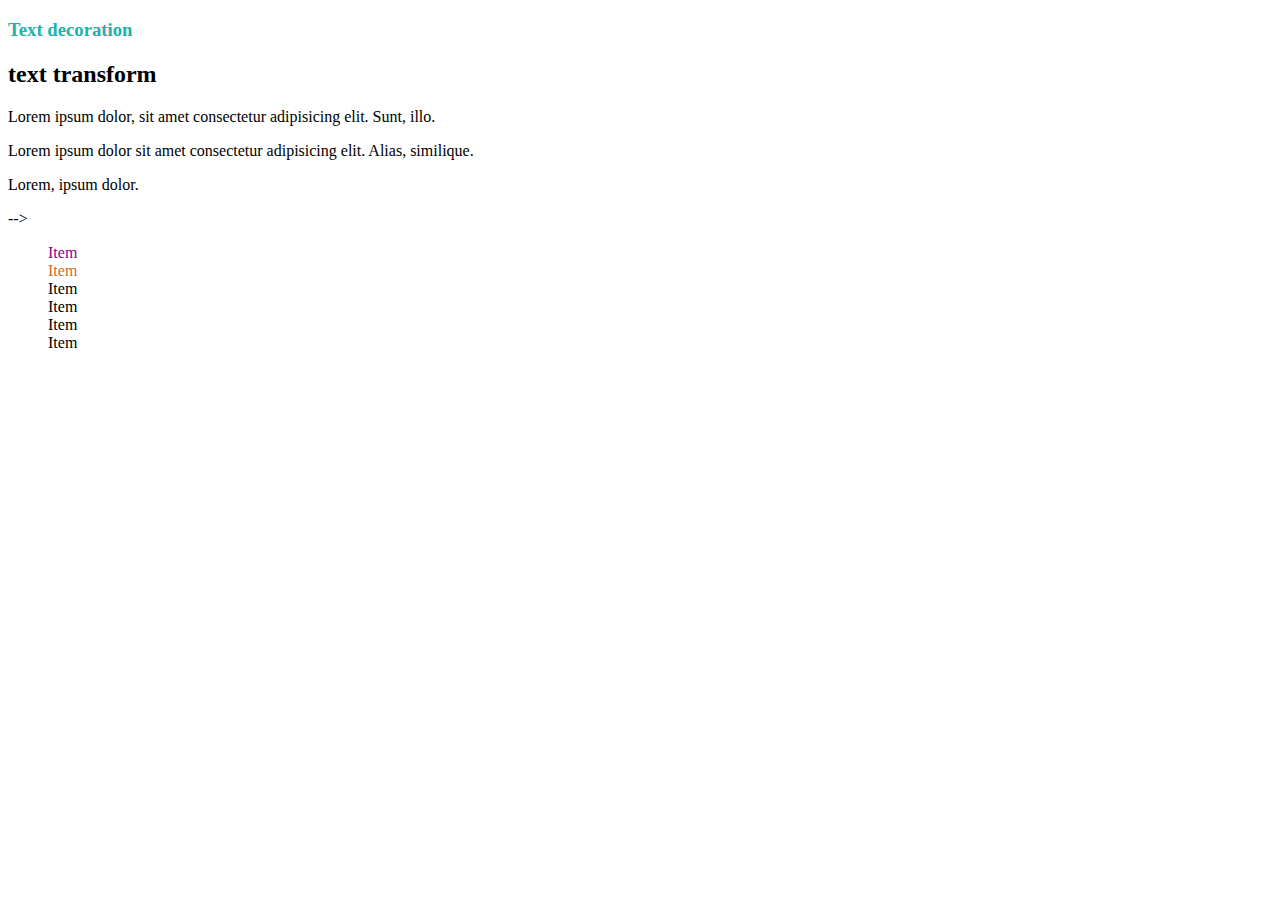
<file: index.html>
<!DOCTYPE html>
<html lang="en">
<head>
    <meta charset="UTF-8">
    <meta http-equiv="X-UA-Compatible" content="IE=edge">
    <meta name="viewport" content="width=device-width, initial-scale=1.0">
    <title>Document</title>
    <link rel="stylesheet" href="./CSS/main.css">
        <!-- <style>
        h3{
            color:blueviolet
        }
    </style>  -->
</head>
<body>
    
    <!-- <h2 style="color:coral">Lorem ipsum dolor sit amet.</h2>
    <p style="color:darkgreen">Lorem ipsum dolor sit amet.</p>
    <h3>Lorem ipsum dolor sit.</h3>
    <h4>Lorem ipsum dolor sit.</h4> -->

    <!-- <h3 class="heading">Lorem, ipsum dolor.</h3>
    <h2 id="value">ID selector</h2>
    <h3>Lorem, ipsum dolor.</h3>

    <ul>
        <li>Item</li>
        <li>Item</li>
        <li>Item</li>
        <li>Item</li>
        <li>Item</li>
        <li>Item</li>
    </ul> -->

    <h3 class="decoration">Text decoration</h3>
    <h2 class="text-transform">text transform</h2>
    <p class="hex">Lorem ipsum dolor, sit amet consectetur adipisicing elit. Sunt, illo.</p>
    <p class="rgb">Lorem ipsum dolor sit amet consectetur adipisicing elit. Alias, similique.</p>
    <p class="rgba">Lorem, ipsum dolor.</p> -->

    <!-- <div>
        <h2></h2>
        <img src="" alt="">
        <p></p>
    </div> -->

    <!-- <h1 class="title-5 main-brand-5">Another Example</h1> -->

    <!-- <h1>font weight</h1>
    <p class="test">Lorem ipsum dolor, sit amet consectetur adipisicing elit. Mollitia in culpa rerum porro molestiae nam temporibus officia, at repellendus aliquid nisi? Amet, voluptates! Autem ex aliquid officia sit illum itaque at eveniet ea nesciunt iure? Commodi soluta dicta, dolorem temporibus porro possimus iusto ducimus obcaecati sequi adipisci, officiis doloribus magni animi nesciunt quidem praesentium asperiores placeat voluptate quo assumenda libero saepe cupiditate. Fugiat, reiciendis excepturi. Voluptates fuga exercitationem deserunt quo tempora saepe ipsum dolore quae, itaque eligendi pariatur magni, quaerat aperiam ab! Rerum adipisci molestias porro architecto ea recusandae quo magni deleniti ratione! Amet et consequuntur distinctio impedit quasi ratione.</p> -->

    <ul>
        <li class="heading">Item</li>
        <li id="value">Item</li>
        <li>Item</li>
        <li>Item</li>
        <li>Item</li>
        <li>Item</li>
    </ul>
   

</body>
</html>
</file>
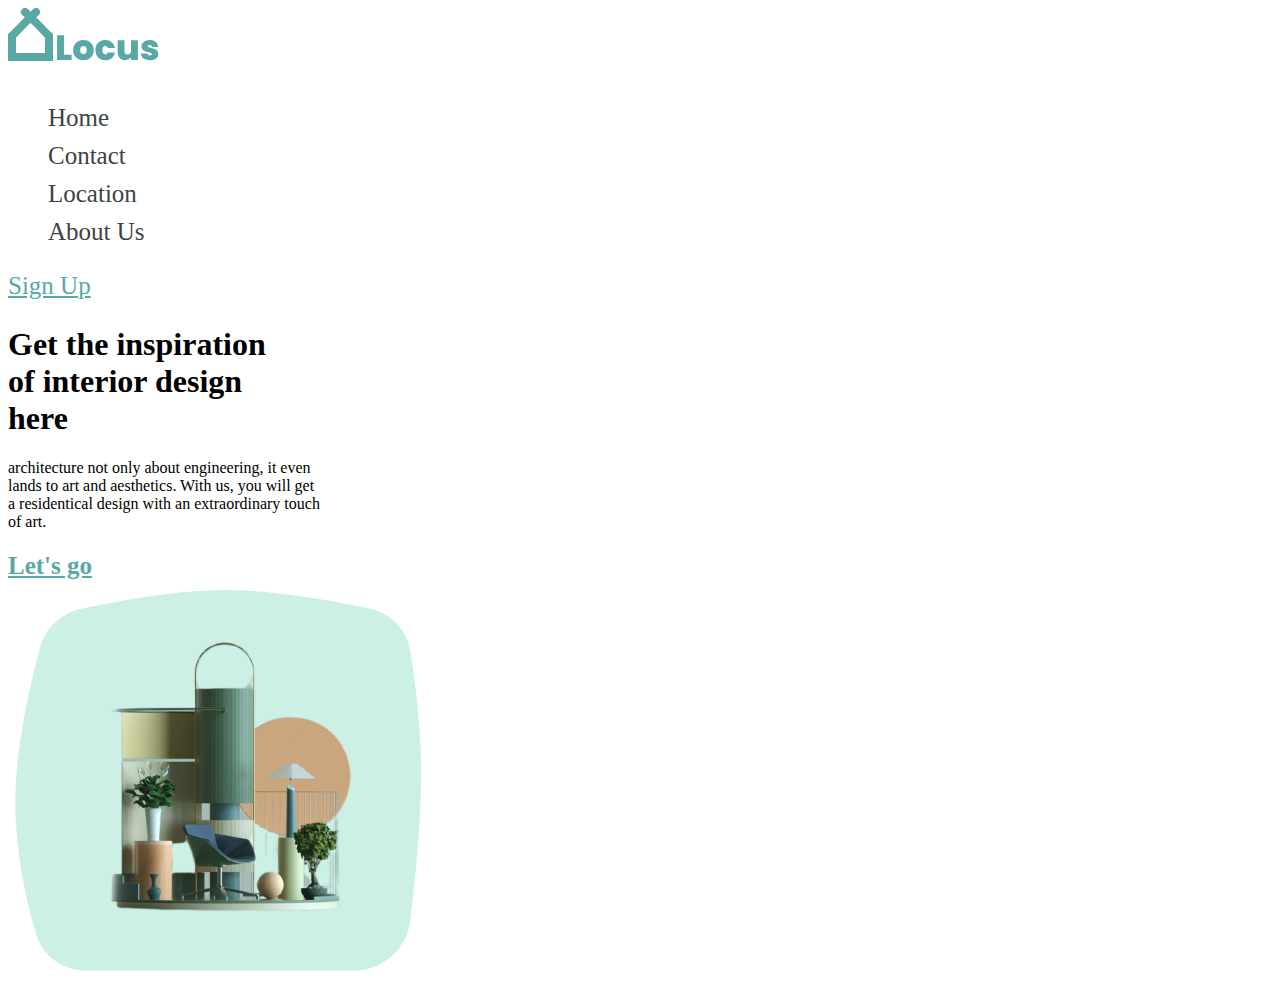
<file: classwork/classwork.html>
<!DOCTYPE html>
<html lang="en">
<head>
    <meta charset="UTF-8">
    <meta http-equiv="X-UA-Compatible" content="IE=edge">
    <meta name="viewport" content="width=device-width, initial-scale=1.0">
    <title>Document</title>
    <link rel="stylesheet" href="./classwork.css">
</head>
<body>
    <div>
        <img class="logo" src="./images/Group 1.svg" alt="">
        <img class="locus" src="./images/Locus.svg" alt="">
    </div>
    <br>
    <div>
        <ul class="list">
            <li class="item">Home</li>
            <li class="item">Contact</li>
            <li class="item">Location</li>
            <li class="item">About Us</li>
        </ul>
    </div>
    <div>
        <a class="link" href="#">Sign Up</a>
    </div>
    <div>
        <h1>Get the inspiration <br>
            of interior design <br>
            here</h1>
        
        <p>architecture not only about engineering, it even <br>
            lands to art and aesthetics. With us, you will get <br>
            a residentical design with an extraordinary touch <br>
            of art.</p>
    </div>
    <div>
        <a class="link_2" href="#">Let's go</a>
    </div>
    <div>
        <img src="./images/Screenshot_1.png" alt="image">
    </div>
</body>
</html>
</file>
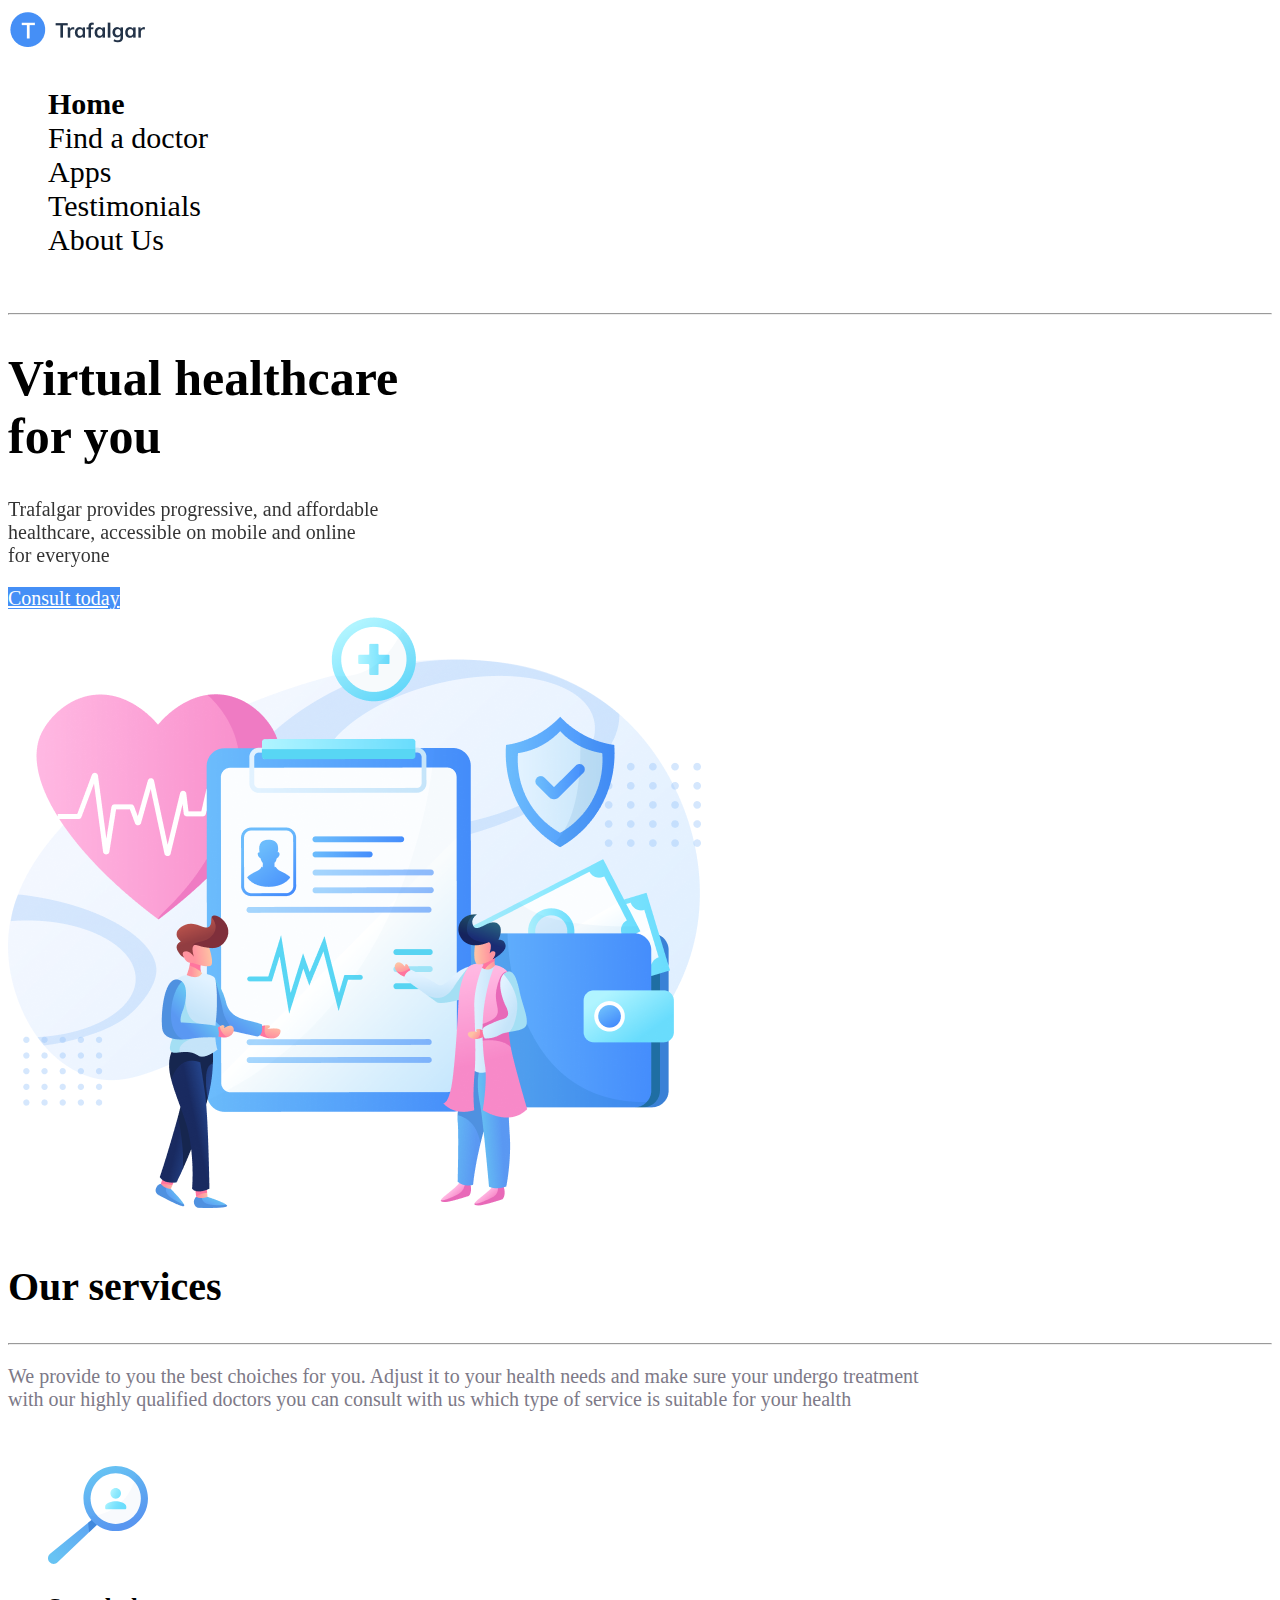
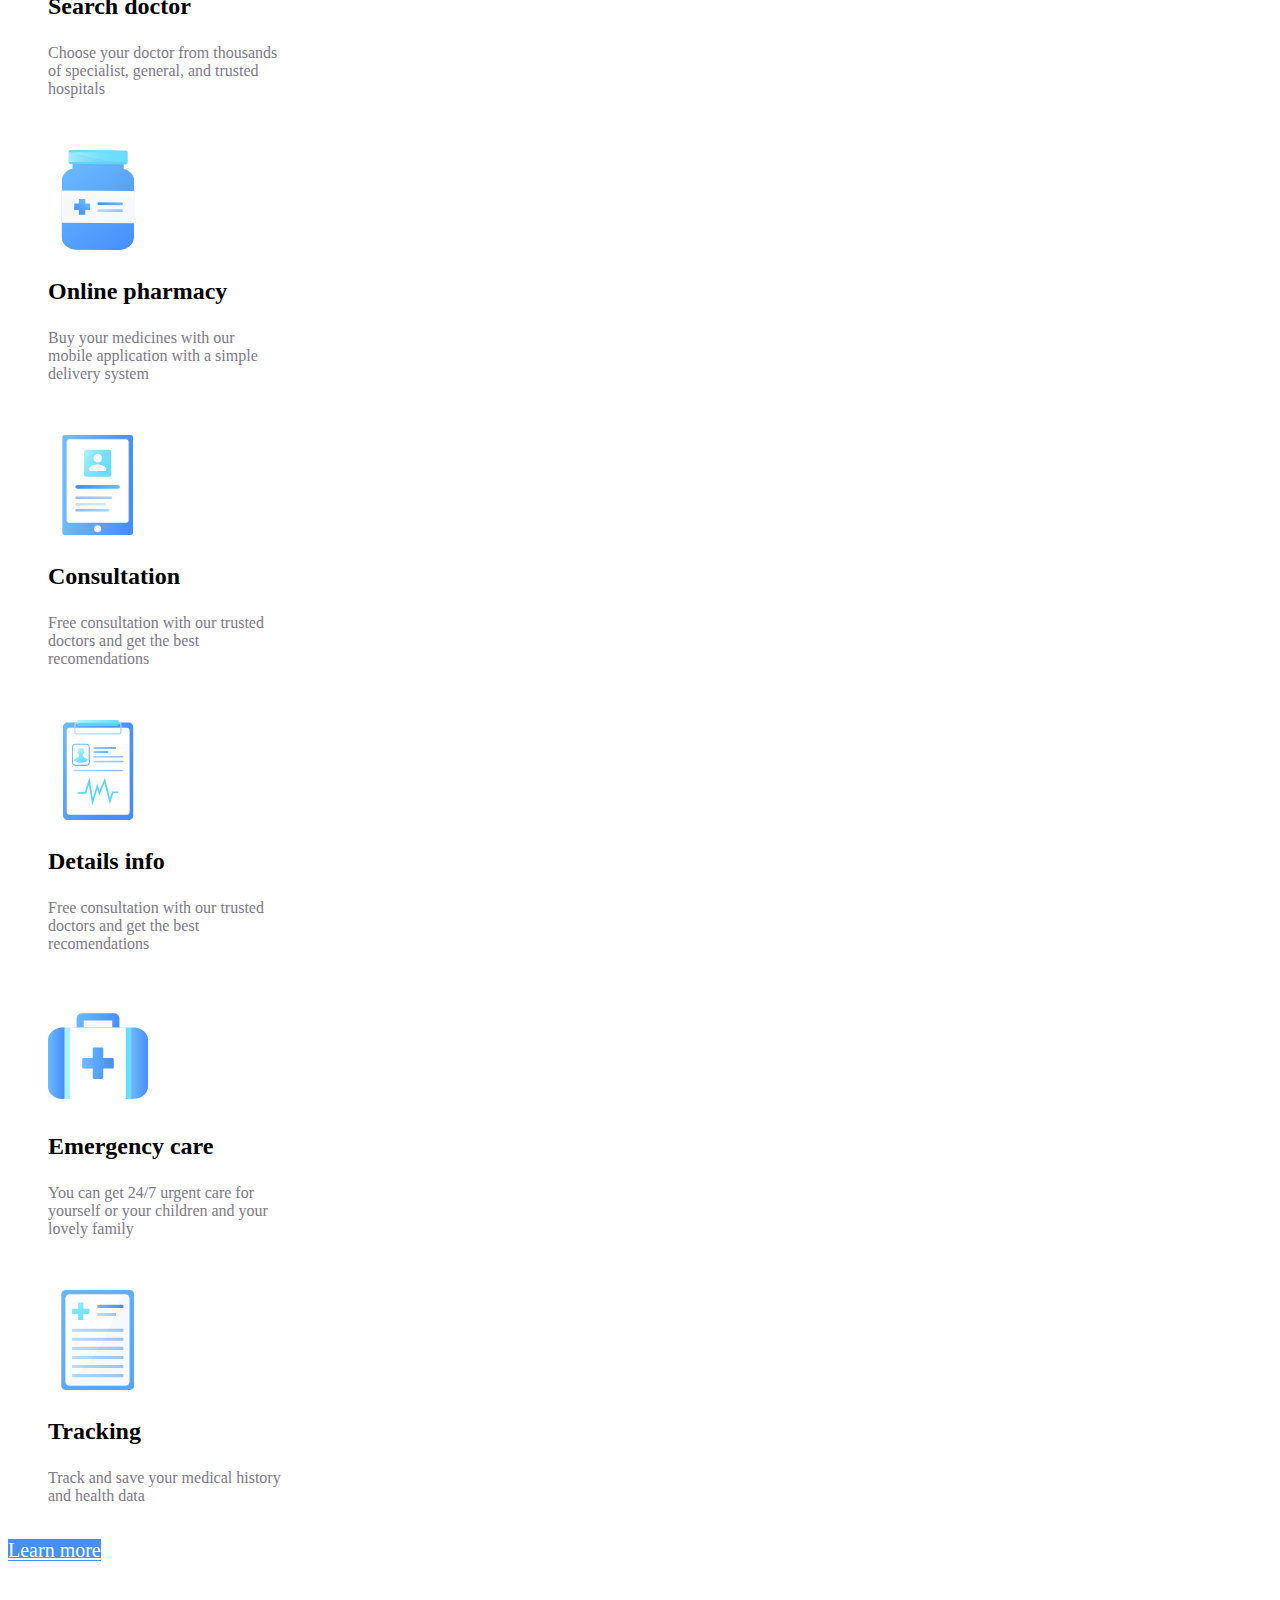
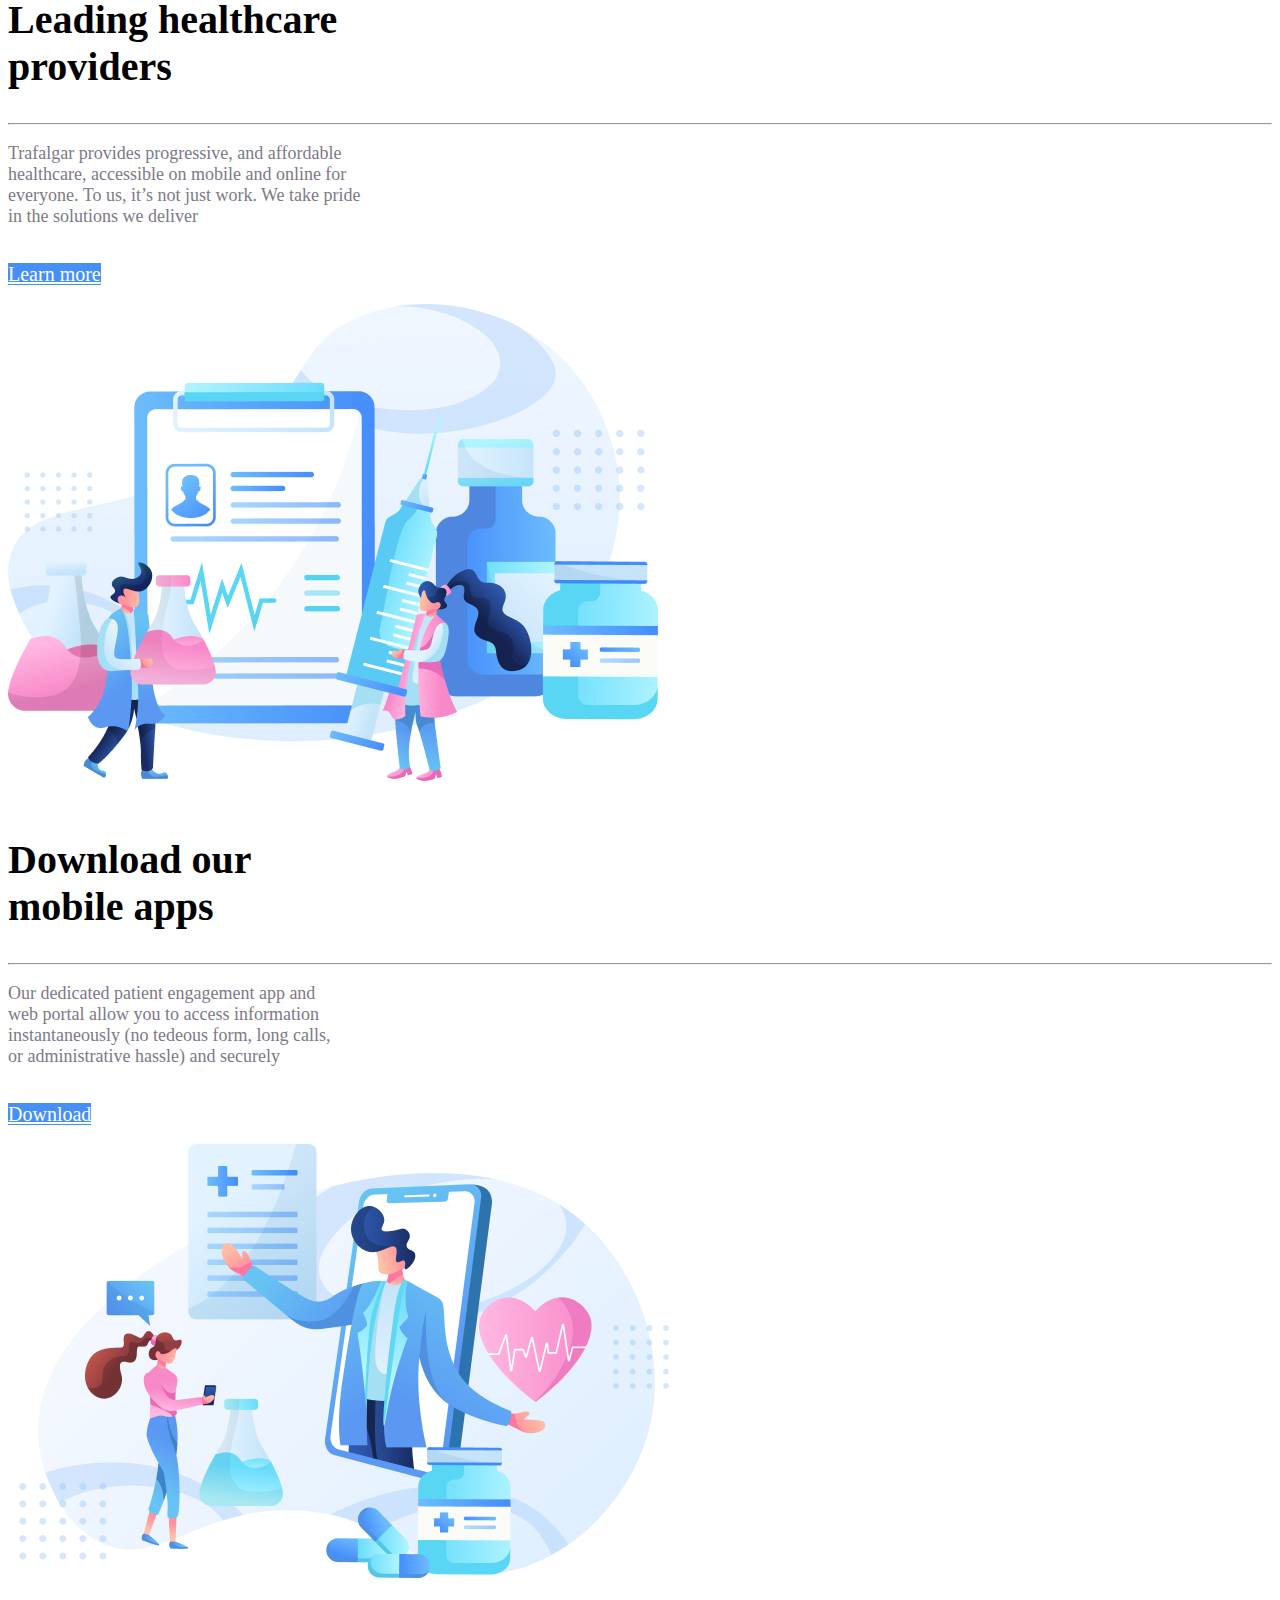
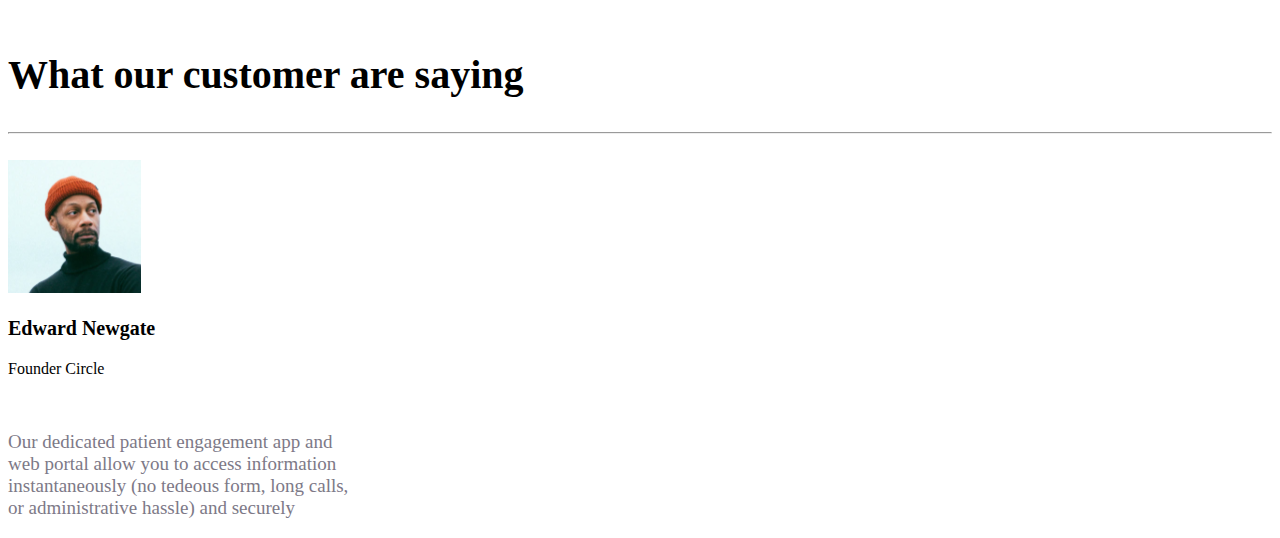
<file: homework/homework.html>
<!DOCTYPE html>
<html lang="en">
<head>
    <meta charset="UTF-8">
    <meta http-equiv="X-UA-Compatible" content="IE=edge">
    <meta name="viewport" content="width=device-width, initial-scale=1.0">
    <title>Document</title>
    <link rel="stylesheet" href="./homework.css">
</head>
<body>
    <div>
        <div>
            <img src="./images/Screenshot_3.png" alt="logo">
        </div>
            
        <div>
            <ul class="list">
                <li class="item"><b>Home</b></li>
                <li>Find a doctor</li>
                <li>Apps</li>
                <li>Testimonials</li>
                <li>About Us</li>
            </ul>
        </div>

     </div>
    <br><hr>
    <div>
        <div>
            <h1 class="heading">Virtual healthcare <br> for you</h1>
            <p class="text">Trafalgar provides progressive, and affordable <br> healthcare, accessible on mobile and online <br> for everyone</p>
        </div>

        <div>
            <a class="link" href="#">Consult today</a>
        </div>

        <div>
            <img  src="./images/trafalgar-header illustration 1.png" alt="image">
        </div>

        </div>
    </div>
    <br>
    <div>
        <div>
            <h2 class="heading_2">Our services</h2> <hr>
            <p class="text_2">We provide to you the best choiches for you. Adjust it to your health needs and make sure your undergo treatment <br> with our highly qualified doctors you can consult with us which type of service is suitable for your health</p>
        </div><br>
        <div>
            <ul class="list_2">
                <li>
                    <img class="pic" src="./images/lupa.svg" alt="icon">
                    <h3 class="title">Search doctor</h3>
                    <p class="lead">Choose your doctor from thousands <br> of specialist, general, and trusted <br> hospitals
                    </p>
                </li>
                <br><br>
                <li>
                    <img class="pic_2" src="./images/Frame.svg" alt="icon">
                    <h3 class="title_2">Online pharmacy</h3>
                    <p class="lead_2">Buy your medicines with our <br> mobile application with a simple <br> delivery system
                    </p>
                </li>
                <br><br>
                <li>
                    <img class="pic_3" src="./images/Frame (1).svg" alt="icon">
                    <h3 class="title_3">Consultation</h3>
                    <p class="lead_3">Free consultation with our trusted <br> doctors and get the best <br> recomendations 
                    </p>
                </li>
                <br><br>
                <li>
                    <img class="pic_4" src="./images/Frame (2).svg" alt="icon">
                    <h3 class="title_4">Details info</h3>
                    <p class="lead_4">Free consultation with our trusted <br> doctors and get the best <br> recomendations 
                    </p>
                </li>
                <br><br>
                <li>
                    <img class="pic_5" src="./images/Frame (3).svg" alt="icon">
                    <h3 class="title_5">Emergency care</h3>
                    <p class="lead_5">You can get 24/7 urgent care for <br> yourself or your children and your <br> lovely family
                    </p>
                </li>
                <br><br>
                <li>
                    <img class="pic_6" src="./images/Frame (4).svg" alt="icon">
                    <h3 class="title_6">Tracking</h3>
                    <p class="lead_6">Track and save your medical history <br> and health data
                    </p>
                </li>
            </ul>
        </div>
        <br>
        <div>
            <a class="link_2" href="#">Learn more</a>
        </div>
    </div>
    <div>
        <div>
            <h2 class="heading_3">Leading healthcare <br> providers
            </h2> <hr>
            <p class="text_3">Trafalgar provides progressive, and affordable <br> healthcare, accessible on mobile and online for <br> everyone. To us, it’s not just work. We take pride <br> in the solutions we deliver
            </p>
        </div>

        <br>
        <div>
            <a class="link_3" href="#">Learn more</a>
        </div>

        <br>
        <div>
            <img src="./images/trafalgar-illustration sec02 1.png" alt="image">
        </div>

   </div>

   <br>

   <div>

        <div>
            <h2 class="heading_4" >Download our <br> mobile apps</h2> <hr>

            <p class="text_4">Our dedicated patient engagement app and <br> web portal allow you to access information <br> instantaneously (no tedeous form, long calls, <br> or administrative hassle) and securely</p>
        </div>
        <br>
        <div>
            <a class="link_4" href="#">Download</a>
        </div>
        <br>
        <div>
            <img src="./images/trafalgar-illustration sec03 1.png" alt="image">
        </div>

   </div>
   <br><br>
   <div>

        <div>
            <h2 class="heading_5">What our customer are saying
            </h2> <hr>
        </div>
        <br>
        <div>
            <img src="./images/image 1.svg" alt="edward">
            <h3 class="caption">Edward Newgate</h3>
            <p class="text_5">Founder Circle</p> <br>
            <p class="text_6">Our dedicated patient engagement app and <br> web portal allow you to access information <br> instantaneously (no tedeous form, long calls, <br> or administrative hassle) and securely</p>
        </div>

   </div>
    

</body>
</html>
</file>
<file: CSS/main.css>
h4{
    color:hwb(117 0% 0%)
}
.heading{
    color:darkmagenta
}
h3{
    color:lightseagreen
}
#value{
    color:chocolate
}

ul{
    list-style:none;
}
.decoration{
    /* text-decoration:line-through; */
    /* text-decoration:overline; */
    /* text-decoration:underline;

}
.text-transform{
    /* text-transform: capitalize; */
    /* text-transform: lowercase; */
    /* text-transform: uppercase; */
    /* text-transform: inherit; */
    /* text-transform: initial; */
    /* text-transform: unset; */
/* } */

/* .hex{
    color:#27ffdd;
}

.rgb{
    color: rgb(234, 123, 234);
}
.rgba{
    color:rgba(7, 57, 255, 0.9);
} */ 

/* h1.main-brand-5 {
    color: red !important;
}

.main-brand-5.title-5 {
    color: blue ;
}

.main-brand-5 {
    color: green ;
} */

/* h1 {
    font-weight: 200;
    font-size: 28px;
    color:aqua;
    background-color: black;
}

.test {
    line-height: 2;
    word-spacing: 4;
    letter-spacing: 10;
}
</file>
<file: classwork/classwork.css>
.home {
    color: #58A9A5;
    text-decoration: underline #FEC62D;
}
.text {
    color:white;
    background-color: #58A9A5;
}
.list {
    list-style: none;
}
.link {
    width: 96px;
    height: 38px;
    left: 1595px;
    top: 106px;
    font-weight: 500;
    font-size: 25px;
    line-height: 38px;
    color: #58A9A5;
}
.item {
    font-weight: 400;
    font-size: 25px;
    line-height: 38px;
    color: #404242;
}
.link_2 {
    width: 98px;
    height: 38px;
    left: 256px;
    top: 934px;
    font-weight: 700;
    font-size: 25px;
    line-height: 38px;
    color: #58A9A5;
}
/* .image {
    width: 833.87px;
    height: 782px;
    left: 980.12px;
    top: 270px;

    background: #CCF0E6;
    border-radius: 120px;
}
.photo {
    width: 723px;
    height: 723px;
    left: 1035.5px;
    top: 312.5px;

    background: url(image.png);
} */
</file>
<file: homework/homework.css>
.list {
    list-style-type: none;
    color: black;
    font-size: 30px;
}

.heading {
    color: black;
    font-size: 50px;
}

.text {
    color: black;
    font-size: 20px;
    opacity: 0.8;
}

.link {
    color:white;
    background-color: #458FF6;
    font-size: 20px;
    text-transform: none;
}

.heading_2 {
    color: black;
    font-size:40px;
}

.text_2 {
    color: #7D7987;
    font-size: 20px;
}

.list_2 {
    list-style-type: none;
}

.pic {
    width: 100px;
    height: 100px;
}

.title {
    color:black;
    font-size: 24px;
}

.lead {
    color: #7D7987;
    font-size: 16px;
}

.pic_2 {
    width: 100px;
    height: 100px;
}

.title_2 {
    color:black;
    font-size: 24px; 
}

.lead_2 {
    color: #7D7987;
    font-size: 16px;
}

.pic_3 {
    width: 100px;
    height: 100px;
}

.title_3 {
    color:black;
    font-size: 24px; 
}

.lead_3 {
    color: #7D7987;
    font-size: 16px;
}

.pic_4 {
    width: 100px;
    height: 100px;
}

.title_4 {
    color:black;
    font-size: 24px; 
}

.lead_4 {
    color: #7D7987;
    font-size: 16px;
}

.pic_5 {
    width: 100px;
    height: 100px;
}

.title_5 {
    color:black;
    font-size: 24px; 
}

.lead_5 {
    color: #7D7987;
    font-size: 16px;
}

.pic_6 {
    width: 100px;
    height: 100px;
}

.title_6 {
    color:black;
    font-size: 24px; 
}

.lead_6 {
    color: #7D7987;
    font-size: 16px;
}

.link_2 {
    color:white;
    background-color: #458FF6;
    font-size: 20px;
}   

.heading_3 {
    color:black;
    font-size: 40px;
}

.text_3 {
    color: #7D7987;
    font-size: 18px;
}

.link_3 {
    color:white;
    background-color: #458FF6;
    font-size: 20px;
}

.heading_4 {
    color:black;
    font-size: 40px;
}

.text_4 {
    color: #7D7987;
    font-size: 18px;
}

.link_4 {
    color:white;
    background-color: #458FF6;
    font-size: 20px;
}

.heading_5 {
   color:black;
   font-size: 40px; 
}

.caption {
    color: black;
    font-size: 20px;
}

.text_5 {
    color: black;
    font-size: 16px;
}

.text_6 {
    color: #7D7987;
    font-size: 19px;
}
</file>
